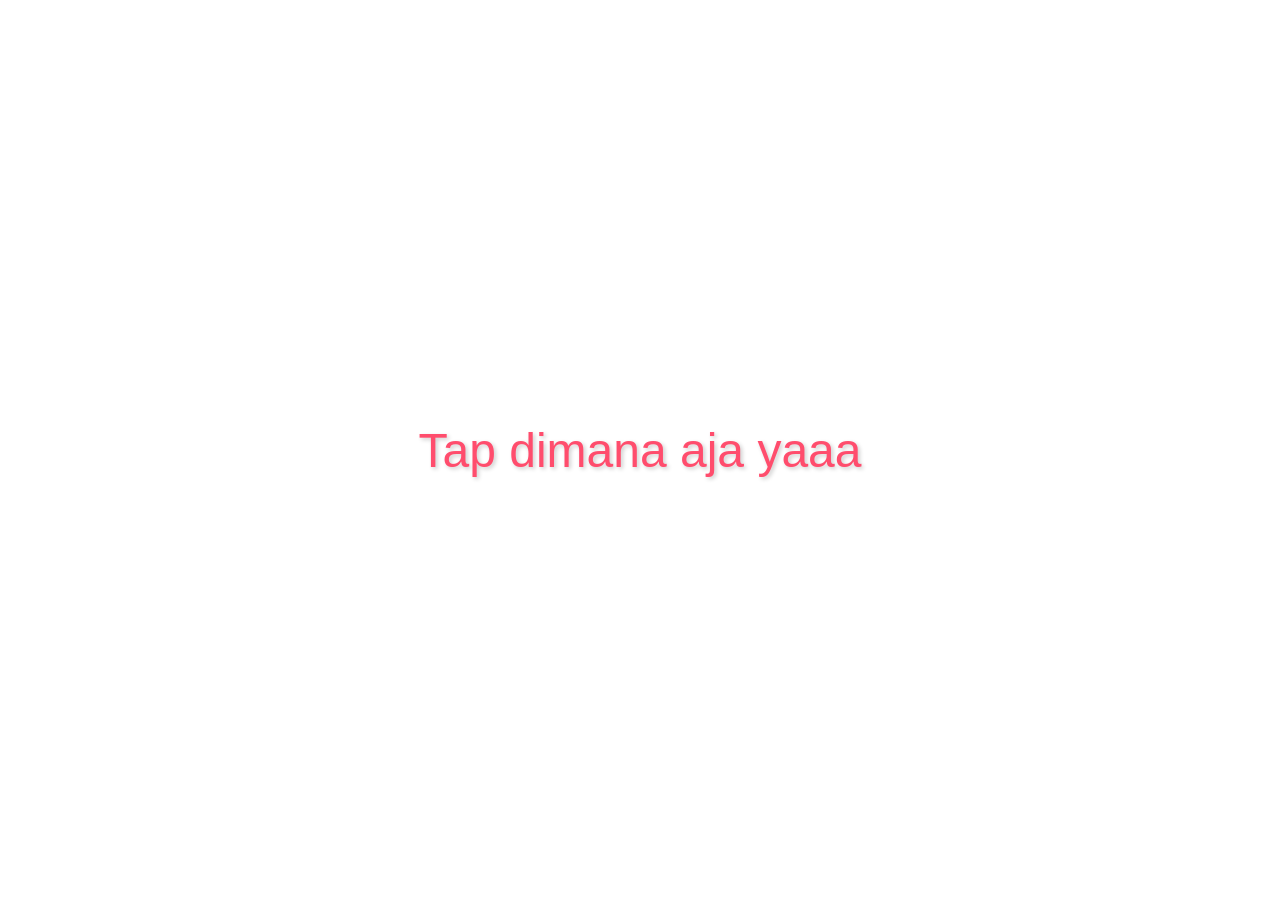
<file: index.html>
<!DOCTYPE html>
<html lang="en">

<head>
    <meta charset="UTF-8">
    <meta name="viewport" content="width=device-width, initial-scale=1.0">
    <title>❤️</title>
    <link rel="stylesheet" href="styles/main.css">
    <div class="wallpaper"></div>
    <div class="content">
    </div>
</head>

<body>
    <div class="bg_heart">
        <div class="message"></div>
        <a href="love.html" class="next-button">pencet aku</a>
    </div>

    <script src="https://code.jquery.com/jquery-3.6.0.min.js"></script>
    <script src="script/main.js"></script>
    <script>
        function setupMusic() {
            const music = document.getElementById('backgroundMusic');

            const isMusicPlaying = localStorage.getItem('musicPlaying') === 'true';
            const musicCurrentTime = localStorage.getItem('musicCurrentTime') || 0;

            if (isMusicPlaying) {
                music.currentTime = parseFloat(musicCurrentTime);
            }

            music.addEventListener('play', () => {
                localStorage.setItem('musicPlaying', 'true');
            });

            music.addEventListener('pause', () => {
                localStorage.setItem('musicPlaying', 'false');
            });

            setInterval(() => {
                localStorage.setItem('musicCurrentTime', music.currentTime);
            }, 1000);

            document.addEventListener('click', function startMusic() {
                music.play().catch(error => {
                    console.log('Autoplay prevented', error);
                });
                document.removeEventListener('click', startMusic);
            });
        }

        document.addEventListener('DOMContentLoaded', setupMusic);
    </script>

    <audio id="backgroundMusic" loop>
        <source src="assets/blue.mp3" type="audio/mpeg">
        Your browser does not support the audio element.
        </script>
</body>

</html>
</file>
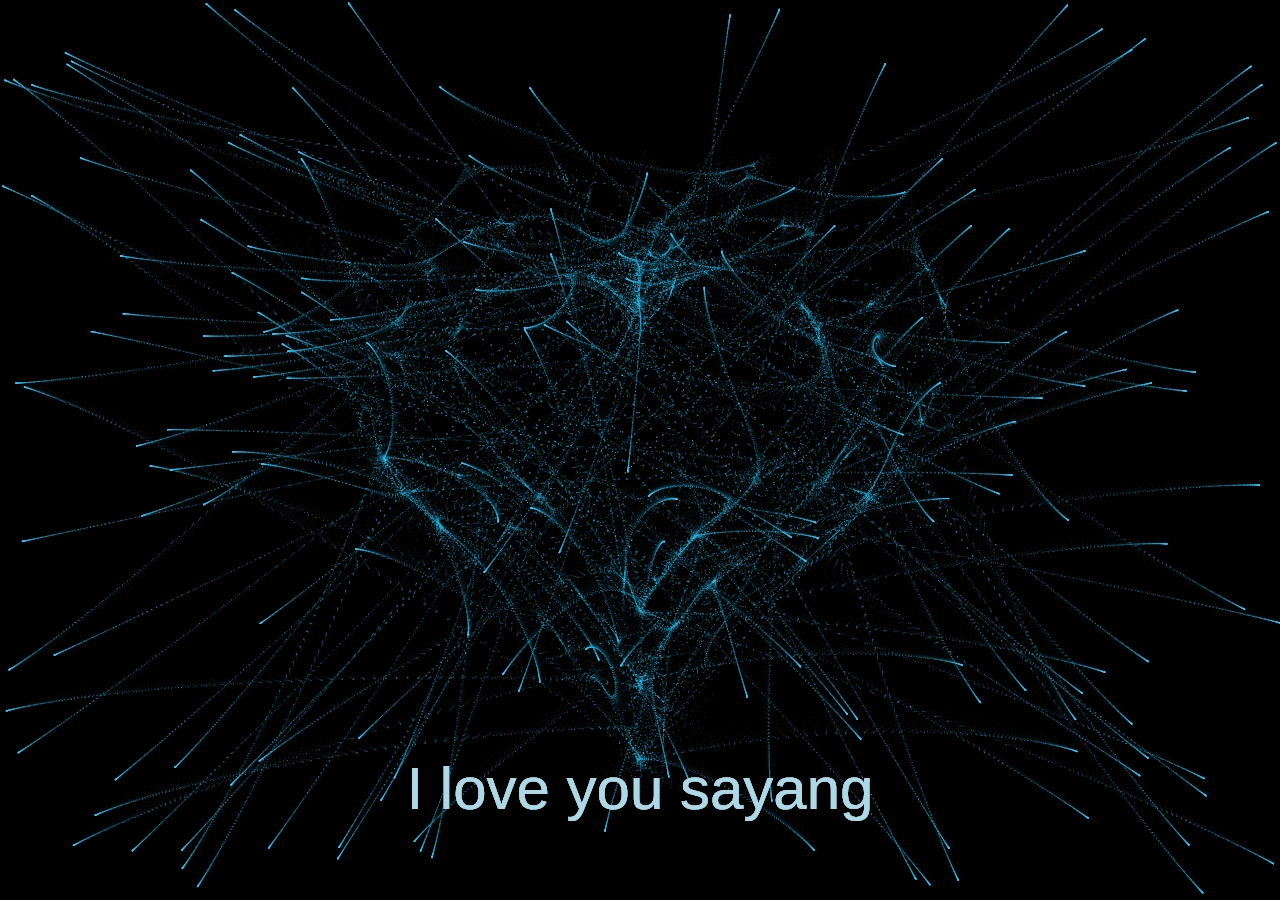
<file: love.html>
<!DOCTYPE html>
<html lang="en">

<head>
    <meta charset="UTF-8">
    <meta http-equiv="X-UA-Compatible" content="IE=edge">
    <meta name="viewport" content="width=device-width, initial-scale=1.0">
    <title>❤️</title>
    <link rel="stylesheet" href="styles/love.css">
</head>

<body>
    <canvas id="heart"></canvas>
    <audio id="backgroundMusic" loop>
        <source src="assets/blue.mp3" type="audio/mpeg">
        Your browser does not support the audio element.
    </audio>
    <script src="script/love.js"></script>
</body>

</html>
</file>
<file: styles/main.css>
html,
body {
    height: 100%;
    margin: 0;
    font-family: 'Arial', sans-serif;
    -webkit-user-select: none;
    -ms-user-select: none;
    user-select: none;
}

.bg_heart {
    position: relative;
    top: 0;
    left: 0;
    width: 100%;
    height: 100%;
    overflow: hidden;
    cursor: pointer;
}

.heart {
    position: absolute;
    top: -50%;
    transform: rotate(-45deg);
}

.heart:before,
.heart:after {
    position: absolute;
    display: block;
    content: "";
    width: 100%;
    height: 100%;
    background: inherit;
    border-radius: 100%;
}

.heart:before {
    top: -50%;
    left: 0;
}

.heart:after {
    top: 0;
    right: -50%;
}

@keyframes love {
    0% {
        top: 110%;
    }
}

.message {
    position: fixed;
    top: 50%;
    left: 50%;
    transform: translate(-50%, -50%);
    color: #ff4d6d;
    font-size: 2em;
    text-align: center;
    text-shadow: 2px 2px 4px rgba(0, 0, 0, 0.2);
    z-index: 1000;
    width: 80%;
    padding: 20px;
    background-color: rgba(255, 255, 255, 0);
    border-radius: 15px;
    pointer-events: none;
}

.next-button {
    display: none;
    position: fixed;
    bottom: 50px;
    left: 50%;
    transform: translateX(-50%);
    padding: 15px 30px;
    background-color: #ff4d6d;
    color: white;
    border: none;
    border-radius: 25px;
    font-size: 1.2em;
    cursor: pointer;
    z-index: 1000;
    transition: all 0.3s ease;
    box-shadow: 0 4px 15px rgba(0, 0, 0, 0.2);
}

.next-button:hover {
    background-color: #ff3357;
    transform: translateX(-50%) scale(1.05);
}

@media (max-width: 600px) {
    .message {
        font-size: 1.5em;
        padding: 10px;
    }

    .next-button {
        padding: 10px 20px;
        font-size: 1em;
    }
}

@media (min-width: 601px) and (max-width: 1024px) {
    .message {
        font-size: 2.0em;
        padding: 15px;
    }

    .next-button {
        padding: 12px 25px;
        font-size: 1.1em;
    }
}

@media (min-width: 1025px) {
    .message {
        font-size: 3em;
        padding: 20px;
    }

    .next-button {
        padding: 15px 30px;
        font-size: 1.2em;
    }
}
</file>
<file: styles/love.css>
canvas {
    position: absolute;
    left: 0;
    top: 0;
    width: 100%;
    height: 100%;
    background-color: rgba(0, 0, 0, 0.2);
}
</file>
